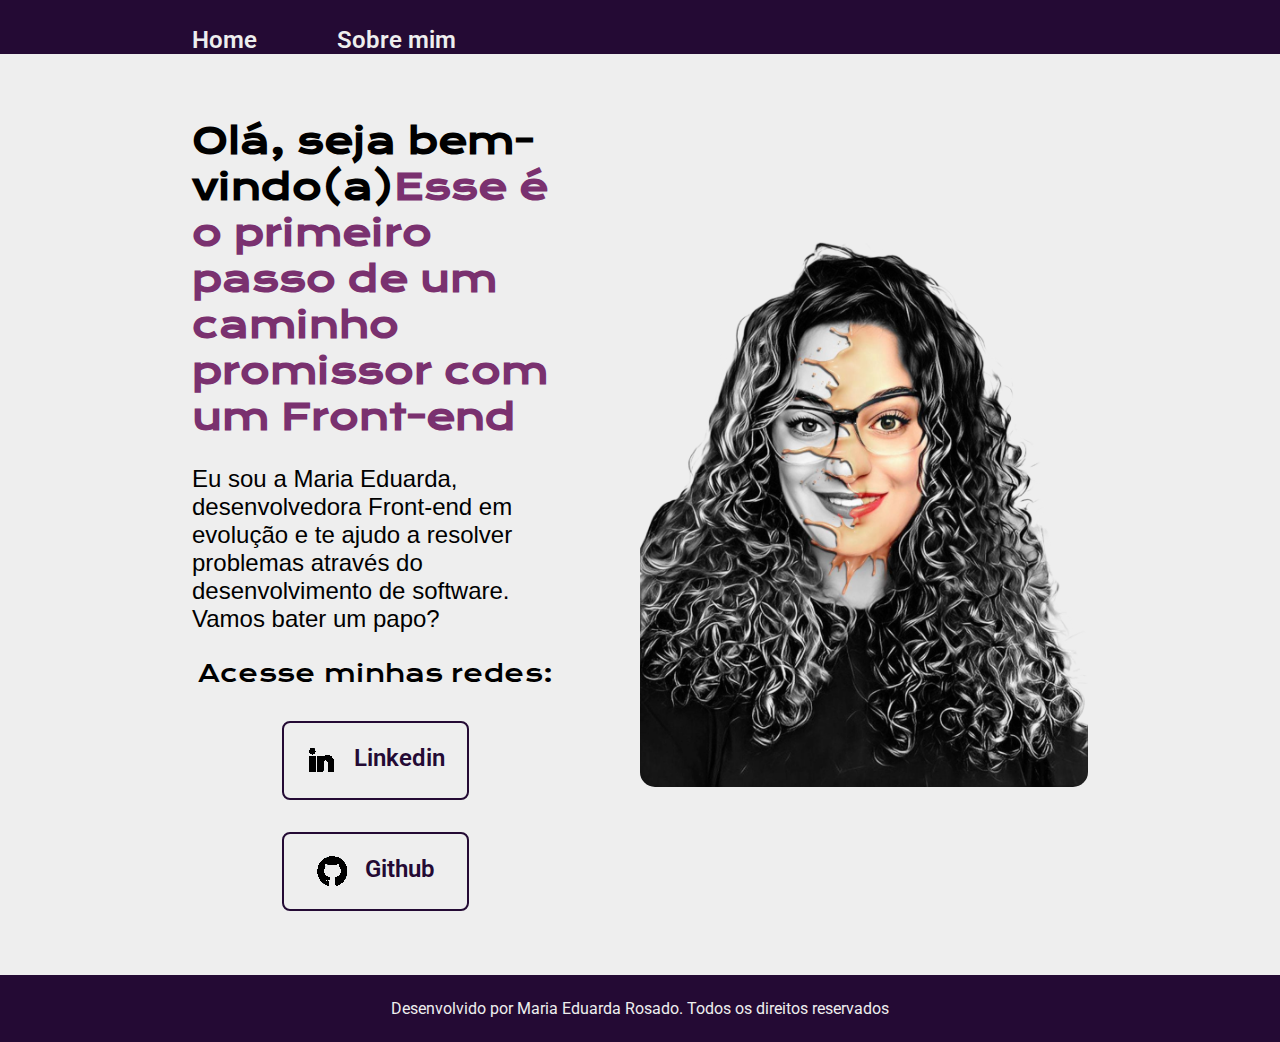
<file: index.html>
<!DOCTYPE html>
<html lang="pt-br">

<head>
    <meta charset="UTF-8">
    <meta http-equiv="X-UA-Compatible" content="IE=edge">
    <meta name="viewport" content="width=device-width, initial-scale=1.0">
    <title>Portifolio</title>
    <link rel="stylesheet" href="styles.css/style.css">
</head>

<body>
    <header class="cabecalho">
        <nav class="cabecalho__menu">
            <a class="cabecalho__menu__link" href="index.html">Home</a>
            <a class=" cabecalho__menu__link" href="about.html">Sobre mim</a>
        </nav>
    </header>
    <main class="apresentacao">
        <section class="apresentacao__conteudo">
            <h1 class="apresentacao__conteudo__titulo"> Olá, seja bem- vindo(a)<strong 
            class="titulo-destaque">Esse é o primeiro passo de um caminho promissor com um Front-end 
            </strong></h1>
            <p class="apresentacao__conteudo__texto">Eu sou a Maria Eduarda, desenvolvedora
            Front-end em evolução e te ajudo a resolver problemas através do desenvolvimento de software. Vamos bater um papo?</p>
            <div class="apresentacao__links">
                <h2 class="apresentacao__links__subtitulo">Acesse minhas redes:</h2>
                <a class="apresentacao__links__navegacao" target="_blank" href="https://www.linkedin.com/in/maria-eduarda-r-319952173/">
                    <img src="assets/linkedin.png">
                    Linkedin</a>
                <a class="apresentacao__links__navegacao" target="_blank" href="https://github.com/eduardarosado">
                    <img src="assets/github.png">
                    Github
                </a>
            </div>
        </section>
        <img  class="apresentacao__imagem"src="./assets/foto-portifolo (1).png" alt="Foto minha">
    </main>
    <footer class="rodape">
        <p>Desenvolvido por Maria Eduarda Rosado. Todos os direitos reservados</p>
    </footer>
</body>

</html>
</file>
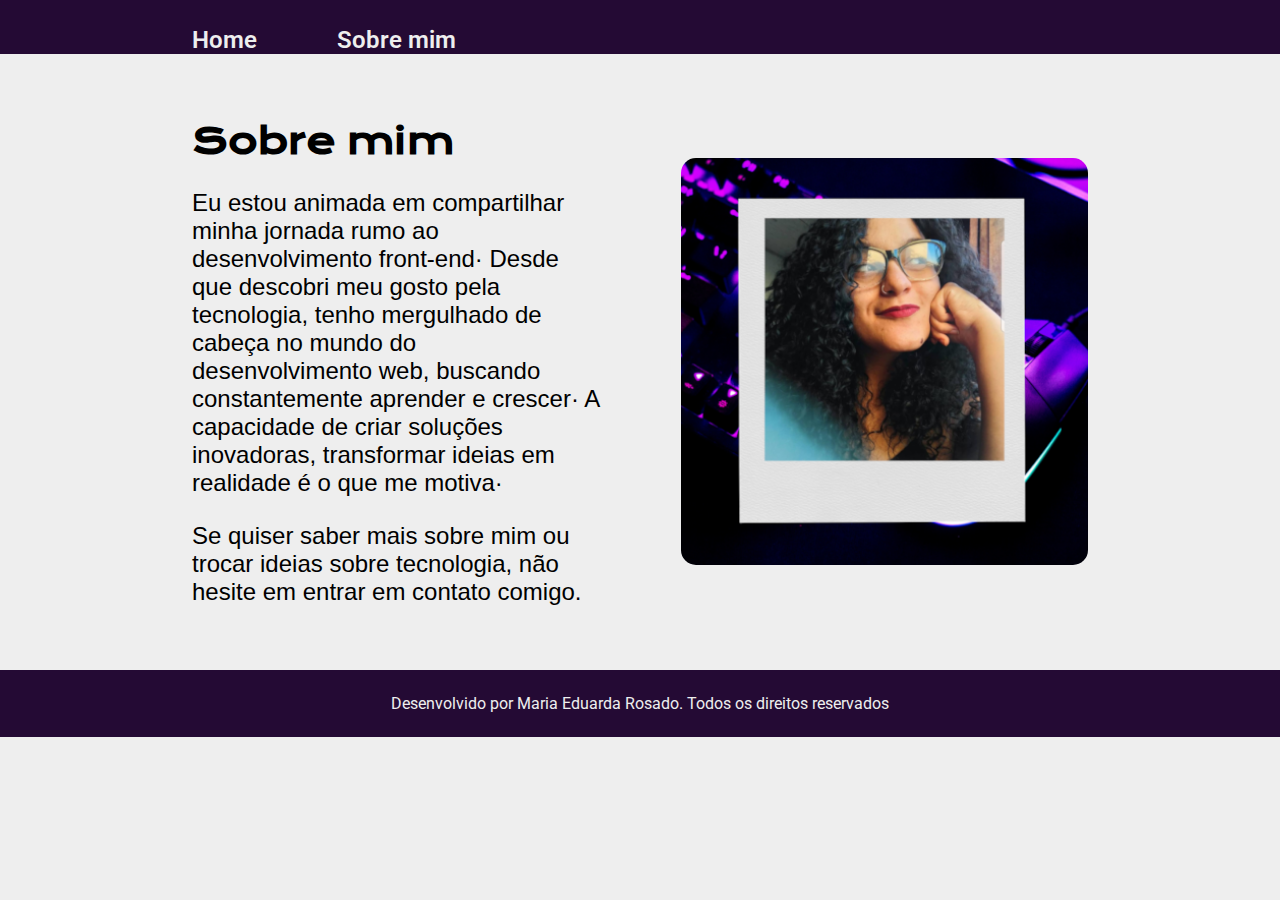
<file: about.html>
<!DOCTYPE html>
<html lang="pt-br">
<head>
    <meta charset="UTF-8"> 
    <meta name="viewport" content="width=device-width, initial-scale=1.0">
    <link rel="stylesheet" href="styles.css/style.css">
    <title>Sobre mim</title>
    <header class="cabecalho">
        <nav class="cabecalho__menu">
            <a class="cabecalho__menu__link" href="index.html">Home</a>
            <a class=" cabecalho__menu__link" href="about.html">Sobre mim</a>
    </header>

    <main class="apresentacao">
        <section class="apresentacao__conteudo">
            <h1 class="apresentacao__conteudo__titulo">Sobre mim</h1>
            <p class ="apresentacao__conteudo__texto"> Eu estou animada em compartilhar minha jornada rumo ao desenvolvimento front-end· Desde que descobri meu gosto pela tecnologia, tenho mergulhado de cabeça no mundo do desenvolvimento web, buscando constantemente aprender e crescer· A capacidade de criar soluções inovadoras, transformar ideias em realidade é o que me motiva·</p>
            <p class ="apresentacao__conteudo__texto">Se quiser saber mais sobre mim ou trocar ideias sobre tecnologia, não hesite em entrar em contato comigo. </p>
        </section>
        <img src="assets/foto-minha.png" class="apresentacao__imagem" alt="Foto minha">
    </main>
    <footer class="rodape">
        <p>Desenvolvido por Maria Eduarda Rosado. Todos os direitos reservados</p>
    </footer>
</head>
<body>
    
</body>
</html>
</file>
<file: styles.css/style.css>
@import url('https://fonts.googleapis.com/css2?family=Krona+One&family=Roboto:ital,wght@0,100;0,300;0,400;0,500;0,700;0,900;1,100;1,300;1,400;1,500;1,700;1,900&display=swap');

:root{
    --cor-primaria: #EEEEEE;
    --cor-secundaria: #000000;
    --cor-terciaria: #240A34;
    --cor-quartenaria:#7A316F;
    --cor-hover: #272727;

    --fonte-primaria: "Krona One", sans-serif;
    --fonte-secundaria: 'Roboto', sans-serif;
}
*{
    margin: 0;
    padding: 0;
}

body{
    /* height: 100vh; */
    box-sizing: border-box;
    background-color: var(--cor-primaria);
    color: var(--cor-secundaria);
}

.cabecalho{
    background-color: var(--cor-terciaria);
    padding: 2%  0% 0% 15%;
    gap: 80%;
}

.cabecalho__menu{
    display: flex;
    gap: 80px;
}

.cabecalho__menu__link{
    font-family: var(--fonte-secundaria);
    font-size: 1.5rem;
    font-weight: 600;
    color: var(--cor-primaria);
    text-decoration: none;
    
}

.apresentacao{
    gap:82px;
    padding: 5% 15%;
    display: flex;
    align-items: center;
    justify-content: space-between;
}
.apresentacao__conteudo{
    width: 50%;
    display: flex;
    flex-direction: column;
    gap: 25px;
}

.apresentacao__conteudo__titulo{
    font-size: 2.25rem;
    font-family: var(--fonte-primaria);
}

.titulo-destaque{
    color: var(--cor-quartenaria); 
}

.apresentacao__conteudo__texto{
    font-size: 1.5rem;
    font-family: 'Montserrat', sans-serif;
}

.apresentacao__links{
    display: flex;
    justify-content: space-between;
    flex-direction: column;
    align-items: center;
    gap: 32px;

}
.apresentacao__links__subtitulo{
    font-family: var(--fonte-primaria);
    font-weight: 400;
    font-size: 1.5rem;
}

.apresentacao__links__navegacao{
    display: flex;
    justify-content: center;
    gap: 16px;
    border: 2px solid var(--cor-terciaria);
    width: 50%;
    text-align: center;
    border-radius: 8px;
    font-size: 1.5rem;
    font-weight: 600;
    padding: 21.5px 0;
    text-decoration: none;
    color: var(--cor-terciaria);
    font-family: var(--fonte-secundaria);
}

.apresentacao__links__navegacao:hover{
    background-color: var(--cor-hover);
    color: var(--cor-primaria);
}
    
.apresentacao__imagem{
    border-radius: 15px;
    width: 50%;
}
.rodape{
    color: var(--cor-primaria);
    background-color: var(--cor-terciaria);
    padding: 24px;
    text-align: center;
    font-family: var(--fonte-secundaria);
    font-size: 1rem;
    font-weight: 400;
}
@media (max-width:1200px){
.apresentacao{
    flex-direction: column-reverse;
    padding:5%;
}  
.apresentacao__conteudo{
    width: auto;
} 
}
</file>
